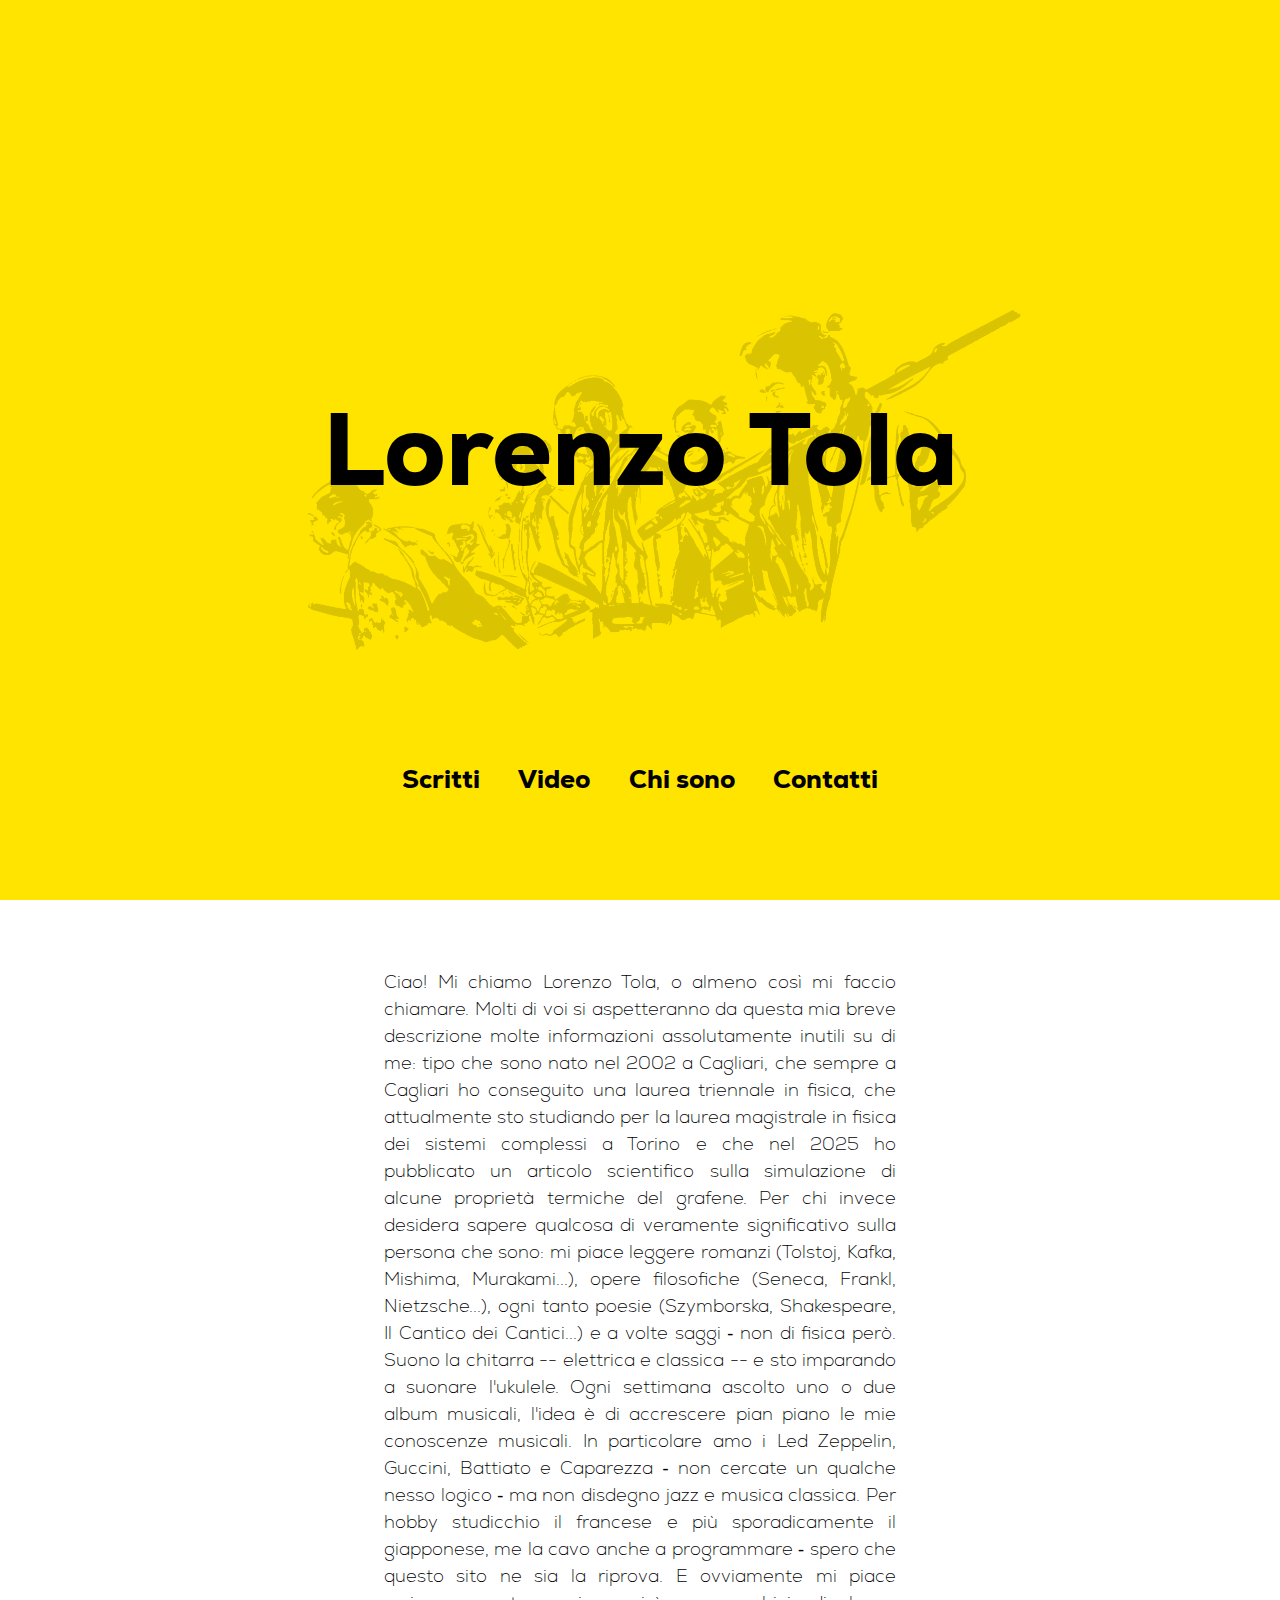
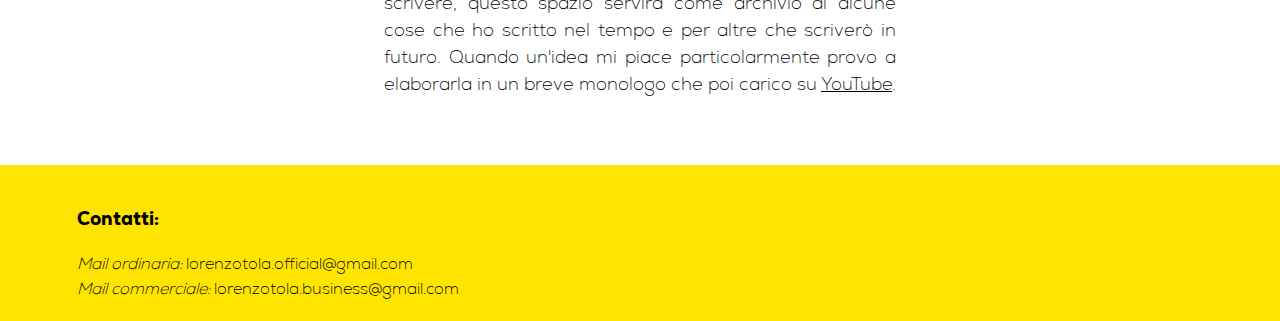
<file: index.html>
<!-- Created by Lorenzo "Tola" Manunza, 2025 -->

<!DOCTYPE html>
<html lang="it">
    <head>
        <title>Lorenzo Tola</title>
        <link rel="icon" type="image/x-icon" href="images/favicon.png">

        <!-- CSS FILES -->
        <link rel="stylesheet" href="css/general.css">
        <link rel="stylesheet" href="css/homepage.css">
        
        <!-- META -->
        <meta charset="UTF-8">
        <meta name="author" content="Lorenzo Tola">
        <meta name="description" content="Il blog personale di Lorenzo Tola.">
        <meta name="keywords" content="Blog, YouTube, Libri, Scrivere">  
        <meta name="viewport" content="width=device-width, initial-scale=1.0">
    </head>

    <body>
        <header>
            <img src="images/samurai.png" alt="Seven samurai" class="homepage-image">
            <div class="homepage-title">Lorenzo Tola</div>
            <nav>
                <a href="blog/index.html">Scritti</a>
                <a href="https://www.youtube.com/@LorenzoTolaOfficial" target="_blank">Video</a>
                <a href="#chi-sono" id="chi-sono-link">Chi sono</a>
                <a href="#contatti">Contatti</a>
            </nav>
        </header>

        <article id="chi-sono">
            <p>
                Ciao! Mi chiamo Lorenzo Tola, o almeno così mi faccio chiamare. Molti di voi si aspetteranno da questa mia breve descrizione
                molte informazioni assolutamente inutili su di me: tipo che sono nato nel 2002 a Cagliari, che sempre a Cagliari ho conseguito una laurea
                triennale in fisica, che attualmente sto studiando per la laurea magistrale in fisica dei sistemi complessi a Torino e che nel 
                2025 ho pubblicato un articolo scientifico sulla simulazione di alcune proprietà termiche del grafene. Per chi invece 
                desidera sapere qualcosa di veramente significativo sulla persona che sono: mi piace leggere romanzi (Tolstoj, Kafka, Mishima, Murakami...),
                opere filosofiche (Seneca, Frankl, Nietzsche...), ogni tanto poesie (Szymborska, Shakespeare, Il Cantico dei Cantici...) e a volte saggi &hyphen; 
                non di fisica però. Suono la chitarra -- elettrica e classica -- e sto imparando a suonare l'ukulele. Ogni settimana ascolto 
                uno o due album musicali, l'idea è di accrescere pian piano le mie conoscenze musicali. In particolare amo i Led Zeppelin, Guccini, Battiato e 
                Caparezza &hyphen; non cercate un qualche nesso logico &hyphen; ma non disdegno jazz e musica classica. Per hobby studicchio il francese
                e più sporadicamente il giapponese, me la cavo anche a programmare &hyphen; spero che questo sito ne sia la riprova. E ovviamente 
                mi piace scrivere, questo spazio servirà come archivio di alcune cose che ho scritto nel tempo e per altre che scriverò in futuro. Quando 
                un'idea mi piace particolarmente provo a elaborarla in un breve monologo che poi carico su 
                <a href="https://www.youtube.com/@LorenzoTolaOfficial">YouTube</a>.
            </p>
        </article>

        <footer id="contatti">
            <h3>Contatti:</h3>
            <a href="mailto:lorenzotola.official@gmail.com" target="_blank" style="display: block; text-decoration: none">
                <i>Mail ordinaria:</i> lorenzotola.official@gmail.com</a>
            <a href="mailto:lorenzotola.business@gmail.com" target="_blank" style="display: block; text-decoration: none">
                <i>Mail commerciale:</i> lorenzotola.business@gmail.com</a>
        </footer>

    </body>
</html>
</file>
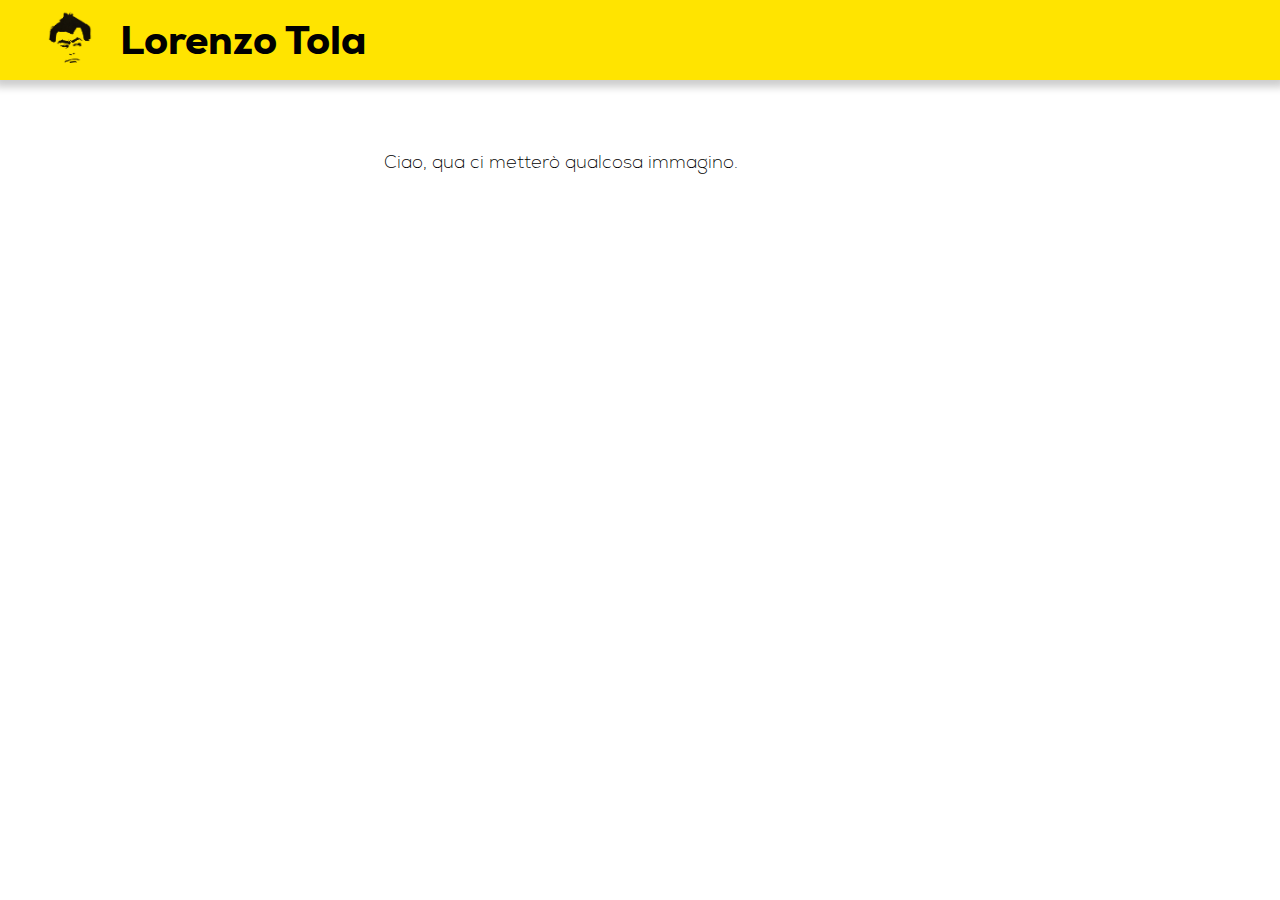
<file: blog/index.html>
<!-- Created by Lorenzo "Tola" Manunza, 2025 -->

<!DOCTYPE html>
<html lang="it">
    <head>
        <title>Scritti | Lorenzo Tola</title>
        <link rel="icon" type="image/x-icon" href="../images/favicon.png">

        <!-- CSS FILES -->
        <link rel="stylesheet" href="../css/general.css">
        <link rel="stylesheet" href="../css/blog.css">
        
        <!-- META -->
        <meta charset="UTF-8">
        <meta name="author" content="Lorenzo Tola">
        <meta name="description" content="Il blog personale di Lorenzo Tola.">
        <meta name="keywords" content="Blog, YouTube, Libri, Scrivere">  
        <meta name="viewport" content="width=device-width, initial-scale=1.0">
    </head>

    <body>
        <header>
            <img class="logo" src="../images/logo.png" alt="Yojimbo">
            <nav>
                <a class="home" href="../index.html">Lorenzo Tola</a>
            </nav>
        </header>

        <article>
            <p>Ciao, qua ci metterò qualcosa immagino.</p>
        </article>
    </body>
</html>
</file>
<file: css/general.css>
@font-face {
    font-family: NexaHeavy;
    src: url(../fonts/Nexa-Heavy.ttf);
}

@font-face {
    font-family: NexaLight;
    src: url(../fonts/Nexa-ExtraLight.ttf);
}

body {
    margin: 0px;
}

h1, h2, h3, h4, h5, h6 {
  font-family: NexaHeavy;
  text-align: justify;
}

p {
    font-family: NexaLight;
    font-size: 18px;
    text-align: justify;
}

/* LINK */
a {
  font-family: NexaLight;
}

a:link, a:visited, a:active {
  text-decoration: underline 1px;
  color: inherit;
}

a:hover {
  color: #444444;
  text-decoration: none;
}

nav a {
  font-family: NexaHeavy;
}

nav a:link, nav a:visited, nav a:active {
  color: black;
  text-decoration: none;
}

nav a:hover {
  text-decoration: 0.3vh underline;
}

/* ----- */
article {
    background-color: white; 
    padding:  50px 30%;
}

footer {
  padding: 20px 6vw;
}

/* vertical screen format */
@media screen and (orientation: portrait) {
  article {
    padding: 50px 75px;
  }
}
</file>
<file: css/homepage.css>
body {
    background-color: #FFE400; 
}

header {
    height: 100vh;
    display: flex;
    justify-content: center;
    align-items: center;
    position: relative;
}

/* link */
nav {
    position: absolute;
    font-family: NexaHeavy; 
    font-size: 2vw;
    top: 85%;
    left: 50%;
    transform: translate(-50%, -15%);
    display: flex;
    gap: 3vw;
    white-space: nowrap;
}

/* image */
.homepage-image {
    max-width: 60%; 
    height: auto;
    position: relative;
    z-index: -1;
}

.homepage-title {
    position: absolute;
    font-family: NexaHeavy; 
    font-size: 8vw;
    white-space: nowrap;
}

/* vertical screen format */
@media screen and (orientation: portrait) {
  header {
    height: 40vh;
  }  
  nav{
    font-size: 4vw;
    top: 80%;
    left: 50%;
    transform: translate(-50%, -20%);
  }
  #chi-sono-link{
    display: none;
  }
  .homepage-image {
    max-width: 90%;
  }
  .homepage-title {
    font-family: NexaHeavy; 
    font-size: 12vw;
  }
}
</file>
<file: css/blog.css>
header {
    background-color: #FFE400;
    height: 80px;
    display: flex;
    justify-content: left;
    box-shadow: 0px 2px 8px 5px rgba(0, 0, 0, 0.2);
}

nav{
    position: relative;
    font-size: 40px;
    margin-top: auto;
    margin-bottom: auto;
}

article {
    background-color: transparent;
}

.logo {
    height: 60px;
    width: auto;
    margin: auto 20px auto 40px;
}
</file>
